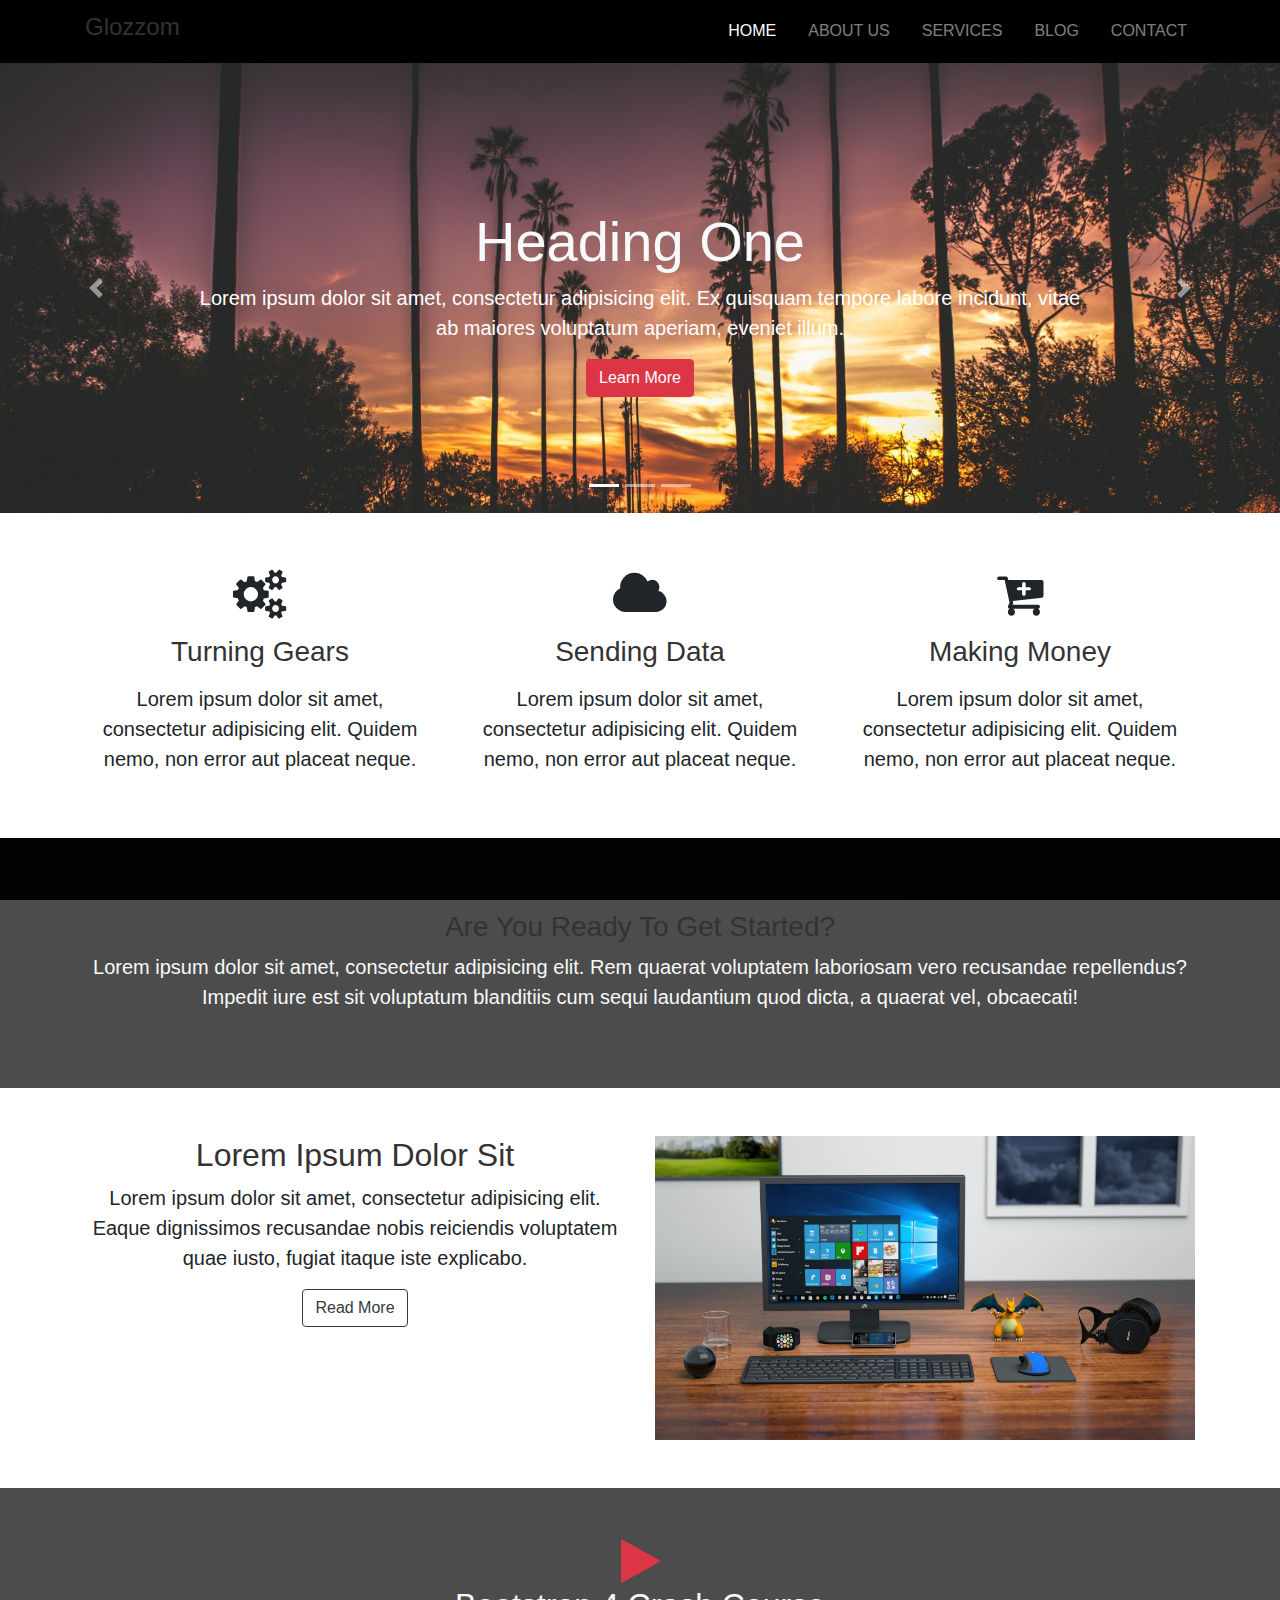
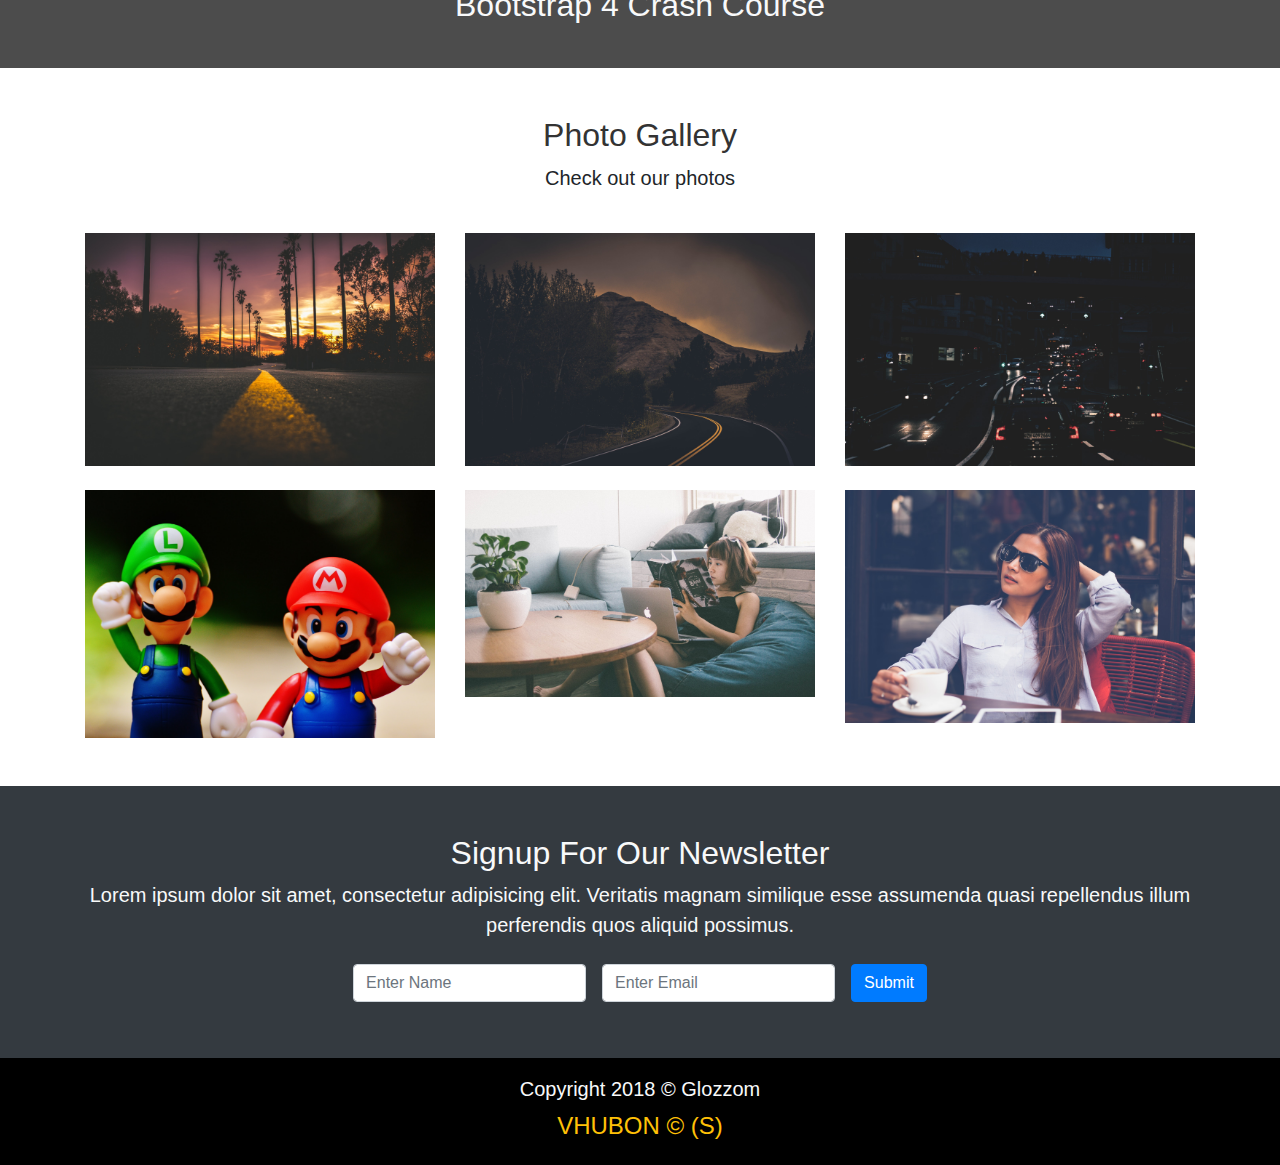
<file: index.html>
<!DOCTYPE html>
<html lang="en">
<head>
    <meta charset="UTF-8">
    <meta name="viewport" content="width=device-width, initial-scale=1.0">
    <link rel="stylesheet" href="css/uikit.min.css">
    <link rel="stylesheet" href="css/bootstrap.css">
    <link href="https://stackpath.bootstrapcdn.com/font-awesome/4.7.0/css/font-awesome.min.css" rel="stylesheet" integrity="sha384-wvfXpqpZZVQGK6TAh5PVlGOfQNHSoD2xbE+QkPxCAFlNEevoEH3Sl0sibVcOQVnN" crossorigin="anonymous">
    <link rel="stylesheet" href="css/style.css">
    <link rel="shortcut icon" type="image/x-icon" href="img/icon.png">
    <title>Glozzom</title>
</head>
<body>

  <!--NAVBAR-->

  <nav class="navbar navbar-dark navbar-expand-md" uk-sticky="top: 200; animation: uk-animation-slide-top; bottom: #sticky-on-scroll-up">
    <div class="container">
      <a class="navbar-brand" href="index.html"><h4>Glozzom</h4></a>

      <button class="navbar-toggler navbar-toggler-right"  type="button" data-toggle="collapse" data-target="#navbarNav">
        <span class="navbar-toggler-icon"></span>
      </button>

      <div class="collapse navbar-collapse" id="navbarNav">
        <ul class="navbar-nav ml-auto">
          <li class="nav-item active">
            <a class="nav-link" href="index.html">Home</a>
          </li>
          <li class="nav-item">
            <a class="nav-link" href="about.html">About us</a>
          </li>
          <li class="nav-item">
            <a class="nav-link" href="services.html">Services</a>
          </li>
          <li class="nav-item">
            <a class="nav-link" href="blog.html">Blog</a>
          </li>
          <li class="nav-item">
            <a class="nav-link" href="contact.html">Contact</a>
          </li>
        </ul>
      </div>
    </div>
  </nav>

<!--Carousel Slider-->

<section id="showcase" class="bg-dark">
  <div id="mycarousel" class="carousel slide" data-ride="carousel">
    <ol class="carousel-indicators">
      <li data-slide-to="0" data-target="#mycarousel" class="active"></li>
      <li data-slide-to="1" data-target="#mycarousel"></li>
      <li data-slide-to="2" data-target="#mycarousel"></li>
    </ol>
    <div class="carousel-inner">
      <div class="carousel-item carousel-img-1 active">
        <div class="container">
          <div class="carousel-caption mb-5 pb-5">
            <h2 class="display-4 text-light">Heading One</h2>
            <p class="lead">Lorem ipsum dolor sit amet, consectetur adipisicing elit. Ex quisquam tempore labore incidunt, vitae ab maiores voluptatum aperiam, eveniet illum.</p>
            <a href="#" class="btn btn-danger">Learn More</a>
          </div>
        </div>
      </div>
              <!--slider 2-->

              <div class="carousel-item carousel-img-2">
                <div class="container">
                  <div class="carousel-caption mb-5 pb-5 text-right">
                    <h2 class="display-4 text-light">Heading tow</h2>
                    <p class="lead">Lorem ipsum dolor sit amet, consectetur adipisicing elit. Ex quisquam tempore labore incidunt, vitae ab maiores voluptatum aperiam, eveniet illum.</p>
                    <a href="#" class="btn btn-warning">Learn More</a>
                  </div>
                </div>
              </div>

              <!--Slider 3-->

              <div class="carousel-item carousel-img-3">
                <div class="container">
                  <div class="carousel-caption mb-5 pb-5 text-left">
                    <h2 class="display-4 text-light">Heading Three</h2>
                    <p class="lead">Lorem ipsum dolor sit amet, consectetur adipisicing elit. Ex quisquam tempore labore incidunt, vitae ab maiores voluptatum aperiam, eveniet illum.</p>
                    <a href="#" class="btn btn-primary">Learn More</a>
                  </div>
                </div>
              </div>
    </div>
    <a href="#mycarousel" class="carousel-control-prev" data-slide="prev">
      <span class="carousel-control-prev-icon"></span>
    </a>
    <a href="#mycarousel" class="carousel-control-next" data-slide="next">
      <span class="carousel-control-next-icon"></span>
    </a>
  </div>
</section>


<!--Home Icon-->

<section id="homeicon" class="py-5 text-center">
  <div class="container">
    <div class="row">
      <div class="col-md-4 mt-2">
        <i class=" fa fa-gears"></i>
        <h3  class="py-3 mb-0">Turning Gears</h3>
        <p class="lead">Lorem ipsum dolor sit amet, consectetur adipisicing elit. Quidem nemo, non error aut placeat neque.</p>
      </div>
      <div class="col-md-4 mt-2">
        <i class=" fa fa-cloud"></i>
        <h3 class="py-3 mb-0">Sending Data</h3>
        <p class="lead">Lorem ipsum dolor sit amet, consectetur adipisicing elit. Quidem nemo, non error aut placeat neque.</p>
      </div>
      <div class="col-md-4 mt-2">
        <i class=" fa fa-cart-plus"></i>
        <h3  class="py-3 mb-0">Making Money</h3>
        <p class="lead">Lorem ipsum dolor sit amet, consectetur adipisicing elit. Quidem nemo, non error aut placeat neque.</p>
      </div>
    </div>
  </div>
</section>

<!--Home Get Started-->

<section id="getstarted" class="py-5 text-center text-light">
  <div class="dark-overlay">
    <div class="container">
      <div class="row">
        <div class="col mt-5 pt-4">
          <h3>Are You Ready To Get Started?</h3>
          <p class="lead">Lorem ipsum dolor sit amet, consectetur adipisicing elit. Rem quaerat voluptatem laboriosam vero recusandae repellendus? Impedit iure est sit voluptatum blanditiis cum sequi laudantium quod dicta, a quaerat vel, obcaecati!</p>
        </div>
      </div>
    </div>
  </div>
</section>

<!--Home info section-->


  <section id="homeinfo" class="py-5 text-center">
    <div class="container">
      <div class="row">
      <div class="col-md-6">
        <h2>Lorem Ipsum Dolor Sit</h2>
        <p class="lead">Lorem ipsum dolor sit amet, consectetur adipisicing elit. Eaque dignissimos recusandae nobis reiciendis voluptatem quae iusto, fugiat itaque iste explicabo.</p>
        <a href="#" class="btn btn-outline-dark">Read More</a>
      </div>
        <div class="col-md-6 mt-4 mt-md-0 mt-lg-0">
          <img src="img/pc.jpeg" class="img-fluid" alt="PIC">
        </div>
      </div>
    </div>

  </section>

         <!--Home Video section-->

    <section id="home-video" class="text-center py-5 text-light">
      <div class="dark-overlay">
        <div class="container">
          <div class="row">
            <div class="col mt-5">
              <div uk-lightbox>
                <a href="https://youtu.be/PwQvqVKEHUY" class="text-danger">
                  <i class="fa fa-play"></i>
                </a>
              </div>
              <h2 class="text-light">Bootstrap 4 Crash Course</h2>
            </div>
          </div>
        </div>
      </div>
    </section>

                     <!--Photo Galler-->

<section id="gallery" class="py-5" uk-lightbox>
  <div class="container">
    <div class="row text-center">
      <div class="col">
        <h2>Photo Gallery</h2>
        <p class="lead">Check out our photos</p>
      </div>
      </div>
      <div class="row mt-4">
        <div class="col-md-4">
          <div>
            <a href="img/image1.jpeg">
              <img src="img/image1.jpeg" class="img-fluid" alt="Img">
            </a>
          </div>
        </div>
        <div class="col-md-4">
          <div>
            <a href="img/image2.jpeg">
              <img src="img/image2.jpeg" class="img-fluid" alt="Img">
            </a>
          </div>
        </div>
        <div class="col-md-4">
          <div>
            <a href="img/image3.jpeg">
              <img src="img/image3.jpeg" class="img-fluid" alt="Img">
            </a>
          </div>
        </div>
      </div>


      <div class="row pt-0 pt-md-4">
        <div class="col-md-4">
          <div>
            <a href="img/image4.jpeg">
              <img src="img/image4.jpeg" class="img-fluid" alt="Img">
            </a>
          </div>
        </div>
        <div class="col-md-4">
          <div>
            <a href="img/image5.jpeg">
              <img src="img/image5.jpeg" class="img-fluid" alt="Img">
            </a>
          </div>
        </div>
        <div class="col-md-4">
          <div>
            <a href="img/image6.jpeg">
              <img src="img/image6.jpeg" class="img-fluid" alt="Img">
            </a>
          </div>
        </div>
      </div>

  </div>
</section>

               <!--NewsLetter-->

<section id="newsLetter" class="py-5 bg-dark text-light text-center">

 <div class="container">
   <div class="row">
     <div class="col">
       <h2 class="text-light">Signup For Our Newsletter</h2>
       <p class="lead">
            Lorem ipsum dolor sit amet, consectetur adipisicing elit. Veritatis magnam similique esse assumenda quasi repellendus illum perferendis quos aliquid possimus.
       </p>
       <form action="#" method="POST" class="form-inline justify-content-center">
         <lable for="name" class="sr-only">Name</lable>
         <input type="text" placeholder="Enter Name" class="form-control m-2">
         <lable for="email" class="sr-only">Name</lable>
         <input type="email" placeholder="Enter Email" class="form-control m-2">

         <input type="submit" class="btn btn-primary  m-2" value="Submit">
       </form>
     </div>
   </div>
 </div>
</section>

     <!--Copyright-->

     <section id="copyright" class="text-center py-3 text-light">
       <div class="container">
         <div class="row">
           <div class="col">
             <p class="lead mb-0">Copyright 2018 &copy; Glozzom</p>
             <h4 class="text-warning mt-2">VHUBON &copy; (S)</h4>
           </div>
         </div>
       </div>

     </section>












    <!-- JS FILES -->
    <script src="js/jquery.slim.js"></script>
    <script src="js/popper.min.js"></script>
    <script src="js/bootstrap.min.js"></script>
    <script src="js/uikit.min.js"></script>
    <script src="js/uikit-icons.min.js"></script>

</body>
</html>
</file>
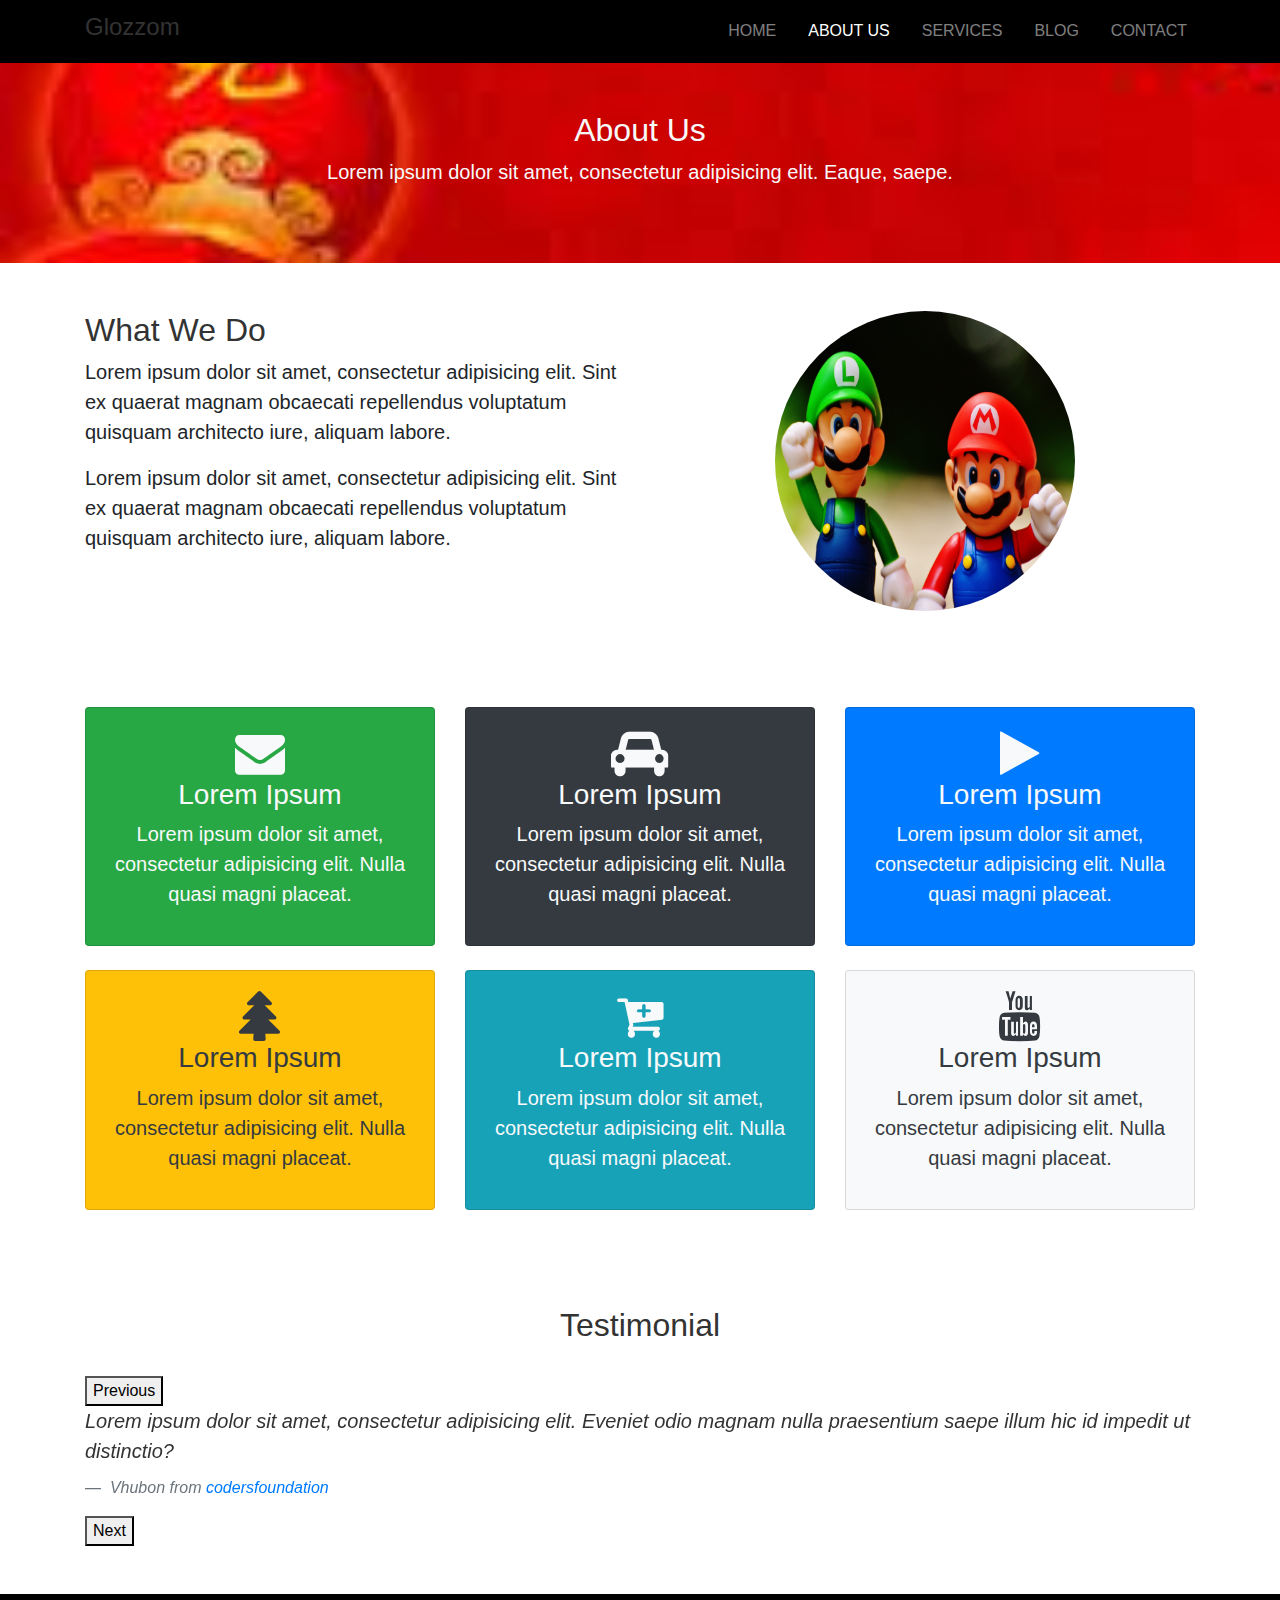
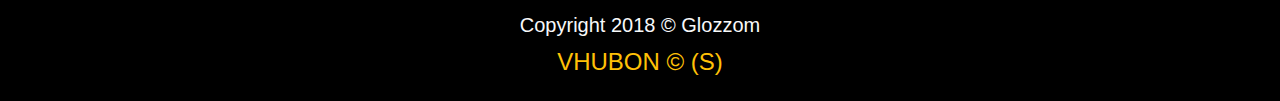
<file: about.html>
<!DOCTYPE html>
<html lang="en">
<head>
    <meta charset="UTF-8">
    <meta name="viewport" content="width=device-width, initial-scale=1.0">
    <link rel="stylesheet" href="css/slick.css">
    <link rel="stylesheet" href="css/uikit.min.css">
    <link rel="stylesheet" href="css/bootstrap.css">
    <link href="https://stackpath.bootstrapcdn.com/font-awesome/4.7.0/css/font-awesome.min.css" rel="stylesheet" integrity="sha384-wvfXpqpZZVQGK6TAh5PVlGOfQNHSoD2xbE+QkPxCAFlNEevoEH3Sl0sibVcOQVnN" crossorigin="anonymous">
    <link rel="stylesheet" href="css/style.css">
    <link rel="shortcut icon" type="image/x-icon" href="img/icon.png">
    <title>Glozzom</title>
</head>
<body>

  <!--NAVBAR-->

  <nav class="navbar navbar-dark navbar-expand-md" uk-sticky="top: 200; animation: uk-animation-slide-top; bottom: #sticky-on-scroll-up">
    <div class="container">
      <a class="navbar-brand" href="index.html"><h4>Glozzom</h4></a>

      <button class="navbar-toggler navbar-toggler-right"  type="button" data-toggle="collapse" data-target="#navbarNav">
        <span class="navbar-toggler-icon"></span>
      </button>

      <div class="collapse navbar-collapse" id="navbarNav">
        <ul class="navbar-nav ml-auto">
          <li class="nav-item ">
            <a class="nav-link" href="index.html">Home</a>
          </li>
          <li class="nav-item active">
            <a class="nav-link" href="about.html">About us</a>
          </li>
          <li class="nav-item">
            <a class="nav-link" href="services.html">Services</a>
          </li>
          <li class="nav-item">
            <a class="nav-link" href="blog.html">Blog</a>
          </li>
          <li class="nav-item">
            <a class="nav-link" href="contact.html">Contact</a>
          </li>
        </ul>
      </div>
    </div>
  </nav>

  <!--About Us Page Header-->

  <section id="page-header" class="text-center text-light">
    <div class="container">
      <div class="row">
        <div class="col py-5">
          <h2 class="text-light">About Us</h2>
          <p class="lead">Lorem ipsum dolor sit amet, consectetur adipisicing elit. Eaque, saepe.</p>
      </div>
      </div>
    </div>
  </section>

            <!---->

            <section id="about-info" class="py-5">
              <div class="container">
                <div class="row">
                  <div class="col-md-6">
                    <h2>What We Do</h2>
                    <p class="lead justify">
                        Lorem ipsum dolor sit amet, consectetur adipisicing elit. Sint ex quaerat magnam obcaecati repellendus voluptatum quisquam architecto iure, aliquam labore.</p>

                      <P class="lead justify">  Lorem ipsum dolor sit amet, consectetur adipisicing elit. Sint ex quaerat magnam obcaecati repellendus voluptatum quisquam architecto iure, aliquam labore.
                    </p>
                  </div>
                  <div class="col-md-6 text-center">
                    <img src="img/image4.jpeg" class="img-fluid rounded-circle" alt="Dool">
                  </div>
                </div>
                  </div>
             </section>

             <!--Icon Boxes-->

             <section id="icon-boxes" class="py-5 text-center text-light">
               <div class="container">
                 <div class="row">
                   <div class="col-md-4">
                     <div class="card  bg-success ">
                       <div class="card-body">
                         <div class="">
                           <i class="fa fa-envelope"></i>
                          </div>
                           <h3 class="text-light">Lorem Ipsum</h3>
                           <p class="lead">Lorem ipsum dolor sit amet, consectetur adipisicing elit. Nulla quasi magni placeat.</p>
                       </div>
                     </div>
                    </div>
                    <div class="col-md-4">
                      <div class="card  bg-dark ">
                        <div class="card-body">
                          <div class="">
                            <i class="fa fa-car"></i>
                           </div>
                            <h3 class="text-light">Lorem Ipsum</h3>
                            <p class="lead">Lorem ipsum dolor sit amet, consectetur adipisicing elit. Nulla quasi magni placeat.</p>
                        </div>
                      </div>
                    </div>
                    <div class="col-md-4">
                      <div class="card  bg-primary ">
                        <div class="card-body">
                          <div class="">
                            <i class="fa fa-play"></i>
                           </div>
                            <h3 class="text-light">Lorem Ipsum</h3>
                            <p class="lead">Lorem ipsum dolor sit amet, consectetur adipisicing elit. Nulla quasi magni placeat.</p>
                        </div>
                      </div>
                    </div>
                   </div>

                   <div class="row mt-0 mt-md-4">
                     <div class="col-md-4">
                       <div class="card  bg-warning text-dark">
                         <div class="card-body">
                           <div class="">
                             <i class="fa fa-tree"></i>
                            </div>
                             <h3 class="text-dark">Lorem Ipsum</h3>
                             <p class="lead">Lorem ipsum dolor sit amet, consectetur adipisicing elit. Nulla quasi magni placeat.</p>
                         </div>
                       </div>
                      </div>
                      <div class="col-md-4">
                        <div class="card  bg-info ">
                          <div class="card-body">
                            <div class="">
                              <i class="fa fa-cart-plus"></i>
                             </div>
                              <h3 class="text-light">Lorem Ipsum</h3>
                              <p class="lead">Lorem ipsum dolor sit amet, consectetur adipisicing elit. Nulla quasi magni placeat.</p>
                          </div>
                        </div>
                      </div>
                      <div class="col-md-4">
                        <div class="card  bg-light text-dark">
                          <div class="card-body">
                            <div class="">
                              <i class="fa fa-youtube"></i>
                             </div>
                              <h3 class="text-light text-dark">Lorem Ipsum</h3>
                              <p class="lead">Lorem ipsum dolor sit amet, consectetur adipisicing elit. Nulla quasi magni placeat.</p>
                          </div>
                        </div>
                      </div>
                     </div>
                   </div>
                </section>

                <!--Testimonial-->

               <section id="testimonial" class="py-5">
                 <div class="container">
                   <div class="row text-center">
                     <div class="col">
                       <h2>Testimonial</h2>
                     </div>
                   </div>
                   <div class="row mt-4">
                     <div class="col">
                       <div class="slider">
                         <div>
                           <blockquote class="blockquote">
                             <p class="leas">Lorem ipsum dolor sit amet, consectetur adipisicing elit. Eveniet odio magnam nulla praesentium saepe illum hic id impedit ut distinctio?</p>
                             <footer class="blockquote-footer">
                               Vhubon from <a href="http://www.codersfoundation.com/">codersfoundation</a>
                             </footer>
                           </blockquote>

                           </div>
                           <div>
                             <blockquote class="blockquote">
                               <p class="leas">Lorem ipsum dolor sit amet, consectetur adipisicing elit. Eveniet odio magnam nulla praesentium saepe illum hic id impedit ut distinctio?</p>
                               <footer class="blockquote-footer">
                                 srity from <a href="http://www.codersfoundation.com/">codersfoundation</a>
                               </footer>
                             </blockquote>
                     </div>
                   </div>
                 </div>
                    </div>
                    </div>
               </section>

     <!--Copyright-->

     <section id="copyright" class="text-center py-3 text-light">
       <div class="container">
         <div class="row">
           <div class="col">
             <p class="lead mb-0">Copyright 2018 &copy; Glozzom</p>
             <h4 class="text-warning mt-2">VHUBON &copy; (S)</h4>
           </div>
         </div>
       </div>

     </section>












    <!-- JS FILES -->
    <script src="js/jquery.slim.js"></script>
    <script src="js/popper.min.js"></script>
    <script src="js/bootstrap.min.js"></script>
    <script src="js/uikit.min.js"></script>
    <script src="js/uikit-icons.min.js"></script>
    <script src="js/slick.min.js"></script>
    <script src="js/main.js"></script>

</body>
</html>
</file>
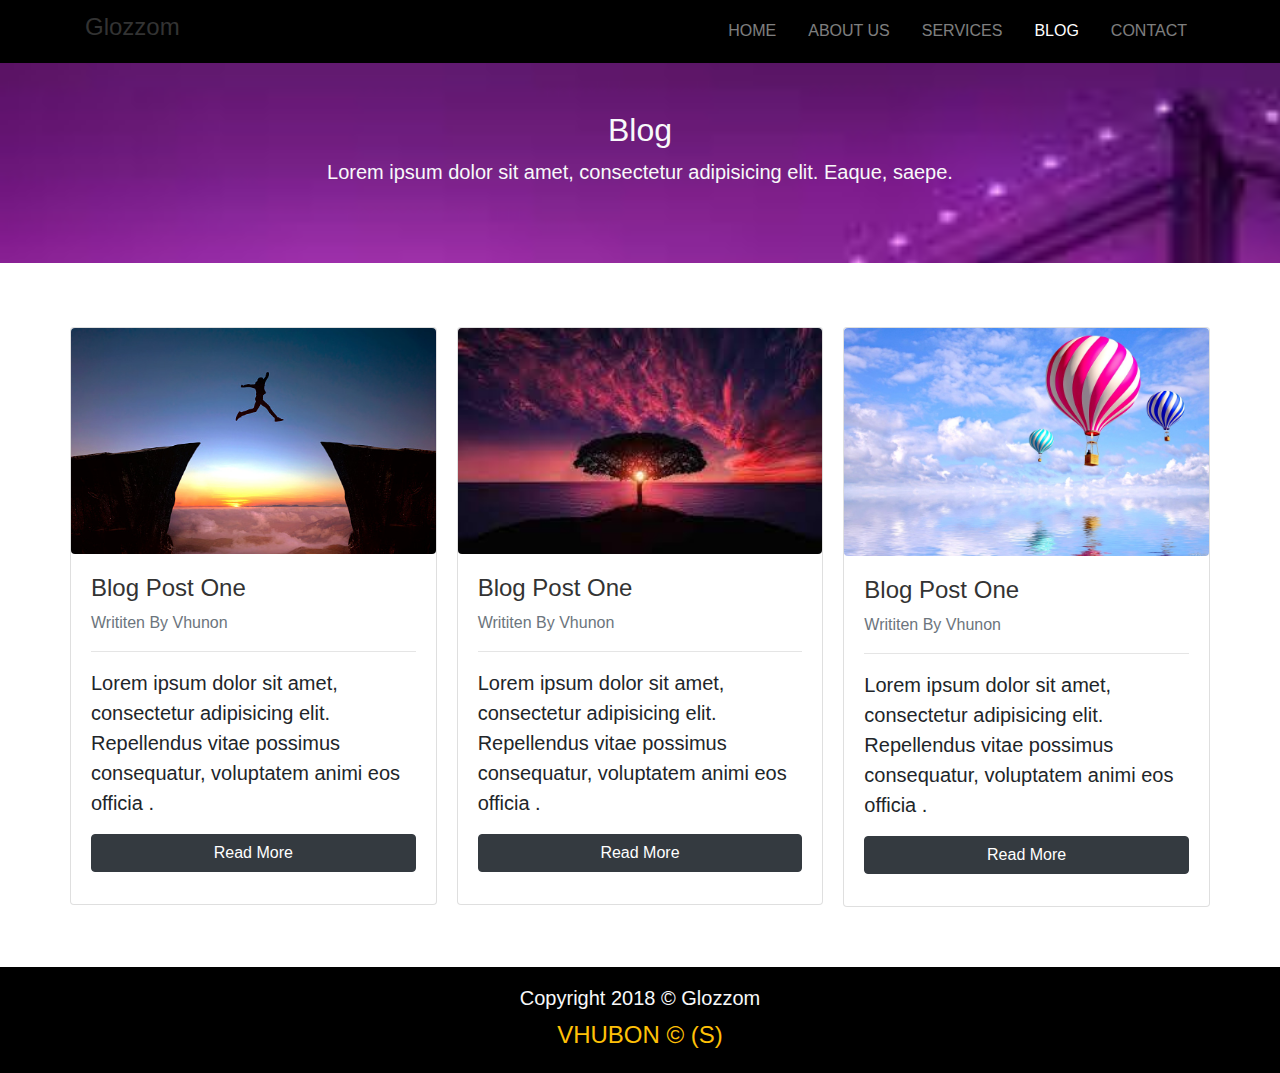
<file: blog.html>
<!DOCTYPE html>
<html lang="en">
<head>
    <meta charset="UTF-8">
    <meta name="viewport" content="width=device-width, initial-scale=1.0">
    <link rel="stylesheet" href="css/slick.css">
    <link rel="stylesheet" href="css/uikit.min.css">
    <link rel="stylesheet" href="css/bootstrap.css">
    <link href="https://stackpath.bootstrapcdn.com/font-awesome/4.7.0/css/font-awesome.min.css" rel="stylesheet" integrity="sha384-wvfXpqpZZVQGK6TAh5PVlGOfQNHSoD2xbE+QkPxCAFlNEevoEH3Sl0sibVcOQVnN" crossorigin="anonymous">
    <link rel="stylesheet" href="css/style.css">
    <link rel="shortcut icon" type="image/x-icon" href="img/icon.png">
    <title>Glozzom</title>
</head>
<body>

  <!--NAVBAR-->

  <nav class="navbar navbar-dark navbar-expand-md" uk-sticky="top: 200; animation: uk-animation-slide-top; bottom: #sticky-on-scroll-up">
    <div class="container">
      <a class="navbar-brand" href="index.html"><h4>Glozzom</h4></a>

      <button class="navbar-toggler navbar-toggler-right"  type="button" data-toggle="collapse" data-target="#navbarNav">
        <span class="navbar-toggler-icon"></span>
      </button>

      <div class="collapse navbar-collapse" id="navbarNav">
        <ul class="navbar-nav ml-auto">
          <li class="nav-item ">
            <a class="nav-link" href="index.html">Home</a>
          </li>
          <li class="nav-item ">
            <a class="nav-link" href="about.html">About us</a>
          </li>
          <li class="nav-item ">
            <a class="nav-link" href="services.html">Services</a>
          </li>
          <li class="nav-item active">
            <a class="nav-link" href="blog.html">Blog</a>
          </li>
          <li class="nav-item">
            <a class="nav-link" href="contact.html">Contact</a>
          </li>
        </ul>
      </div>
    </div>
  </nav>

  <!--Services Page Header-->

  <section id="blog-page-header" class="text-center text-light">
    <div class="container">
      <div class="row">
        <div class="col py-5">
          <h2 class="text-light">Blog</h2>
          <p class="lead">Lorem ipsum dolor sit amet, consectetur adipisicing elit. Eaque, saepe.</p>
      </div>
      </div>
    </div>
  </section>

    <!--Blog Section-->

     <section id="blog" class="py-5">
       <div class="container">
         <div class="row">
           <div class="card-columns">
             <div class="card mt-3">
               <img src="img/moon.jpg" class="img-fluid card-img-top rounded" alt="moon">
               <div class="card-body">
                 <div class="card-title">
                   <h4>Blog Post One</h4>
                   <smaill class="text-muted">Writiten By Vhunon</smaill>
                   <hr>
                   <p class="lead">Lorem ipsum dolor sit amet, consectetur adipisicing elit. Repellendus vitae possimus consequatur, voluptatem animi eos officia . </p>
                   <a href="#" class="btn btn-block btn-dark">Read More</a>
                 </div>
               </div>
             </div>
             <div class="card mt-3">
               <img src="img/index.jpg" class="img-fluid card-img-top rounded" alt="moon">
               <div class="card-body">
                 <div class="card-title">
                   <h4>Blog Post One</h4>
                   <smaill class="text-muted">Writiten By Vhunon</smaill>
                   <hr>
                   <p class="lead">Lorem ipsum dolor sit amet, consectetur adipisicing elit. Repellendus vitae possimus consequatur, voluptatem animi eos officia . </p>
                   <a href="#" class="btn btn-block btn-dark">Read More</a>
                 </div>
               </div>
             </div>
             <div class="card mt-3">
               <img src="img/prasud.jpg" class="img-fluid card-img-top rounded" alt="moon">
               <div class="card-body">
                 <div class="card-title">
                   <h4>Blog Post One</h4>
                   <smaill class="text-muted">Writiten By Vhunon</smaill>
                   <hr>
                   <p class="lead">Lorem ipsum dolor sit amet, consectetur adipisicing elit. Repellendus vitae possimus consequatur, voluptatem animi eos officia . </p>
                   <a href="#" class="btn btn-block btn-dark">Read More</a>
                 </div>
               </div>
             </div>
           </div>
         </div>
       </div>
     </section>

     <!--Copyright-->

     <section id="copyright" class="text-center py-3 text-light">
       <div class="container">
         <div class="row">
           <div class="col">
             <p class="lead mb-0">Copyright 2018 &copy; Glozzom</p>
             <h4 class="text-warning mt-2">VHUBON &copy; (S)</h4>
           </div>
         </div>
       </div>

     </section>












    <!-- JS FILES -->
    <script src="js/jquery.slim.js"></script>
    <script src="js/popper.min.js"></script>
    <script src="js/bootstrap.min.js"></script>
    <script src="js/uikit.min.js"></script>
    <script src="js/uikit-icons.min.js"></script>
    <script src="js/slick.min.js"></script>
    <script src="js/main.js"></script>

</body>
</html>
</file>
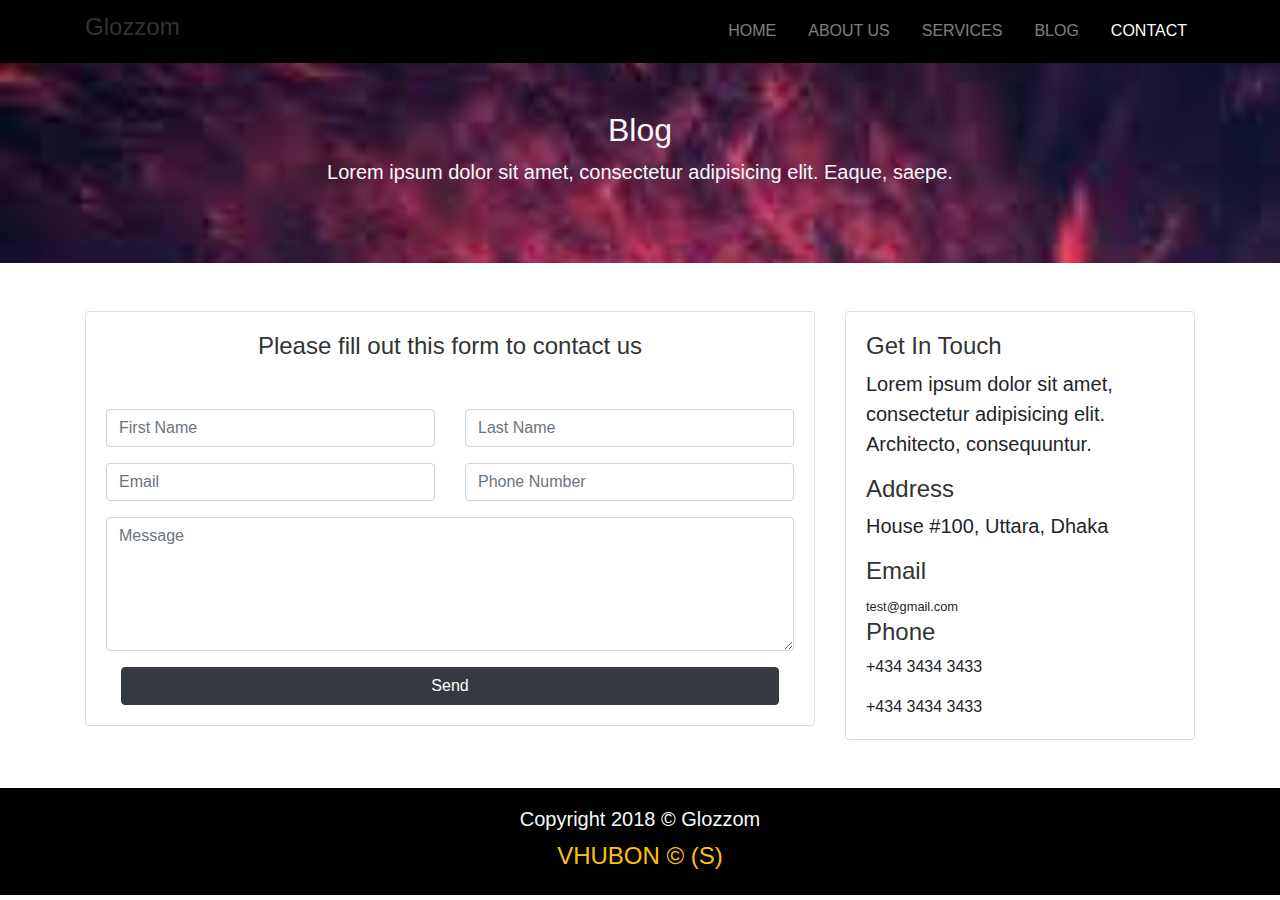
<file: contact.html>
<!DOCTYPE html>
<html lang="en">
<head>
    <meta charset="UTF-8">
    <meta name="viewport" content="width=device-width, initial-scale=1.0">
    <link rel="stylesheet" href="css/slick.css">
    <link rel="stylesheet" href="css/uikit.min.css">
    <link rel="stylesheet" href="css/bootstrap.css">
    <link href="https://stackpath.bootstrapcdn.com/font-awesome/4.7.0/css/font-awesome.min.css" rel="stylesheet" integrity="sha384-wvfXpqpZZVQGK6TAh5PVlGOfQNHSoD2xbE+QkPxCAFlNEevoEH3Sl0sibVcOQVnN" crossorigin="anonymous">
    <link rel="stylesheet" href="css/style.css">
    <link rel="shortcut icon" type="image/x-icon" href="img/icon.png">
    <title>Glozzom</title>
</head>
<body>

  <!--NAVBAR-->

  <nav class="navbar navbar-dark navbar-expand-md" uk-sticky="top: 200; animation: uk-animation-slide-top; bottom: #sticky-on-scroll-up">
    <div class="container">
      <a class="navbar-brand" href="index.html"><h4>Glozzom</h4></a>

      <button class="navbar-toggler navbar-toggler-right"  type="button" data-toggle="collapse" data-target="#navbarNav">
        <span class="navbar-toggler-icon"></span>
      </button>

      <div class="collapse navbar-collapse" id="navbarNav">
        <ul class="navbar-nav ml-auto">
          <li class="nav-item ">
            <a class="nav-link" href="index.html">Home</a>
          </li>
          <li class="nav-item ">
            <a class="nav-link" href="about.html">About us</a>
          </li>
          <li class="nav-item ">
            <a class="nav-link" href="services.html">Services</a>
          </li>
          <li class="nav-item ">
            <a class="nav-link" href="blog.html">Blog</a>
          </li>
          <li class="nav-item active">
            <a class="nav-link" href="contact.html">Contact</a>
          </li>
        </ul>
      </div>
    </div>
  </nav>

  <!--Services Page Header-->

  <section id="contact-page-header" class="text-center text-light">
    <div class="container">
      <div class="row">
        <div class="col py-5">
          <h2 class="text-light">Blog</h2>
          <p class="lead">Lorem ipsum dolor sit amet, consectetur adipisicing elit. Eaque, saepe.</p>
      </div>
      </div>
    </div>
  </section>

    <!--Contact Section-->

       <section id="contact" class="py-5">
         <div class="container">
           <div class="row">
            <div class="col-md-8">
              <div class="card">
                <div class="card-body">
                  <h4 class="text-center">Please fill out this form to contact us</h4>
                   <div class="row mt-5">
                  <div class="col-md-6">
                    <div class="form-group">
                      <input type="text" placeholder="First Name" class="form-control">
                    </div>
                  </div>
                  <div class="col-md-6">
                    <div class="form-group">
                      <input type="text" placeholder="Last Name" class="form-control">
                    </div>
                  </div>
                  <div class="col-md-6">
                    <div class="form-group">
                      <input type="email" placeholder="Email" class="form-control">
                    </div>
                  </div>
                  <div class="col-md-6">
                    <div class="form-group">
                      <input type="text" placeholder="Phone Number" class="form-control">
                    </div>
                  </div>
                  <div class="col-md-12">
                    <div class="form-group">
                    <textarea rows="5" cols="80" placeholder="Message" class="form-control"></textarea>
                    </div>
                  <div class="col-md-12">
                    <input type="submit"  value="Send" class="btn btn-block btn-dark">
                  </div>
                  </div>
                  </div>
                </div>
              </div>
            </div>
            <div class="col-md-4">
              <div class="card">
                <div class="card-body">
                  <h4>Get In Touch</h4>
                  <p class="lead">Lorem ipsum dolor sit amet, consectetur adipisicing elit. Architecto, consequuntur.</p>
                  <h4>Address</h4>
                  <p class="lead">House #100, Uttara, Dhaka</p>
                  <h4>Email</h4>
                  <small>test@gmail.com</small>
                  <h4>Phone</h4>
                  <p>+434 3434 3433</p>
                  <p class="mb-0">+434 3434 3433</p>
                </div>
              </div>
            </div>
           </div>
         </div>
       </section>


     <!--Copyright-->

     <section id="copyright" class="text-center py-3 text-light">
       <div class="container">
         <div class="row">
           <div class="col">
             <p class="lead mb-0">Copyright 2018 &copy; Glozzom</p>
             <h4 class="text-warning mt-2">VHUBON &copy; (S)</h4>
           </div>
         </div>
       </div>

     </section>












    <!-- JS FILES -->
    <script src="js/jquery.slim.js"></script>
    <script src="js/popper.min.js"></script>
    <script src="js/bootstrap.min.js"></script>
    <script src="js/uikit.min.js"></script>
    <script src="js/uikit-icons.min.js"></script>
    <script src="js/slick.min.js"></script>
    <script src="js/main.js"></script>

</body>
</html>
</file>
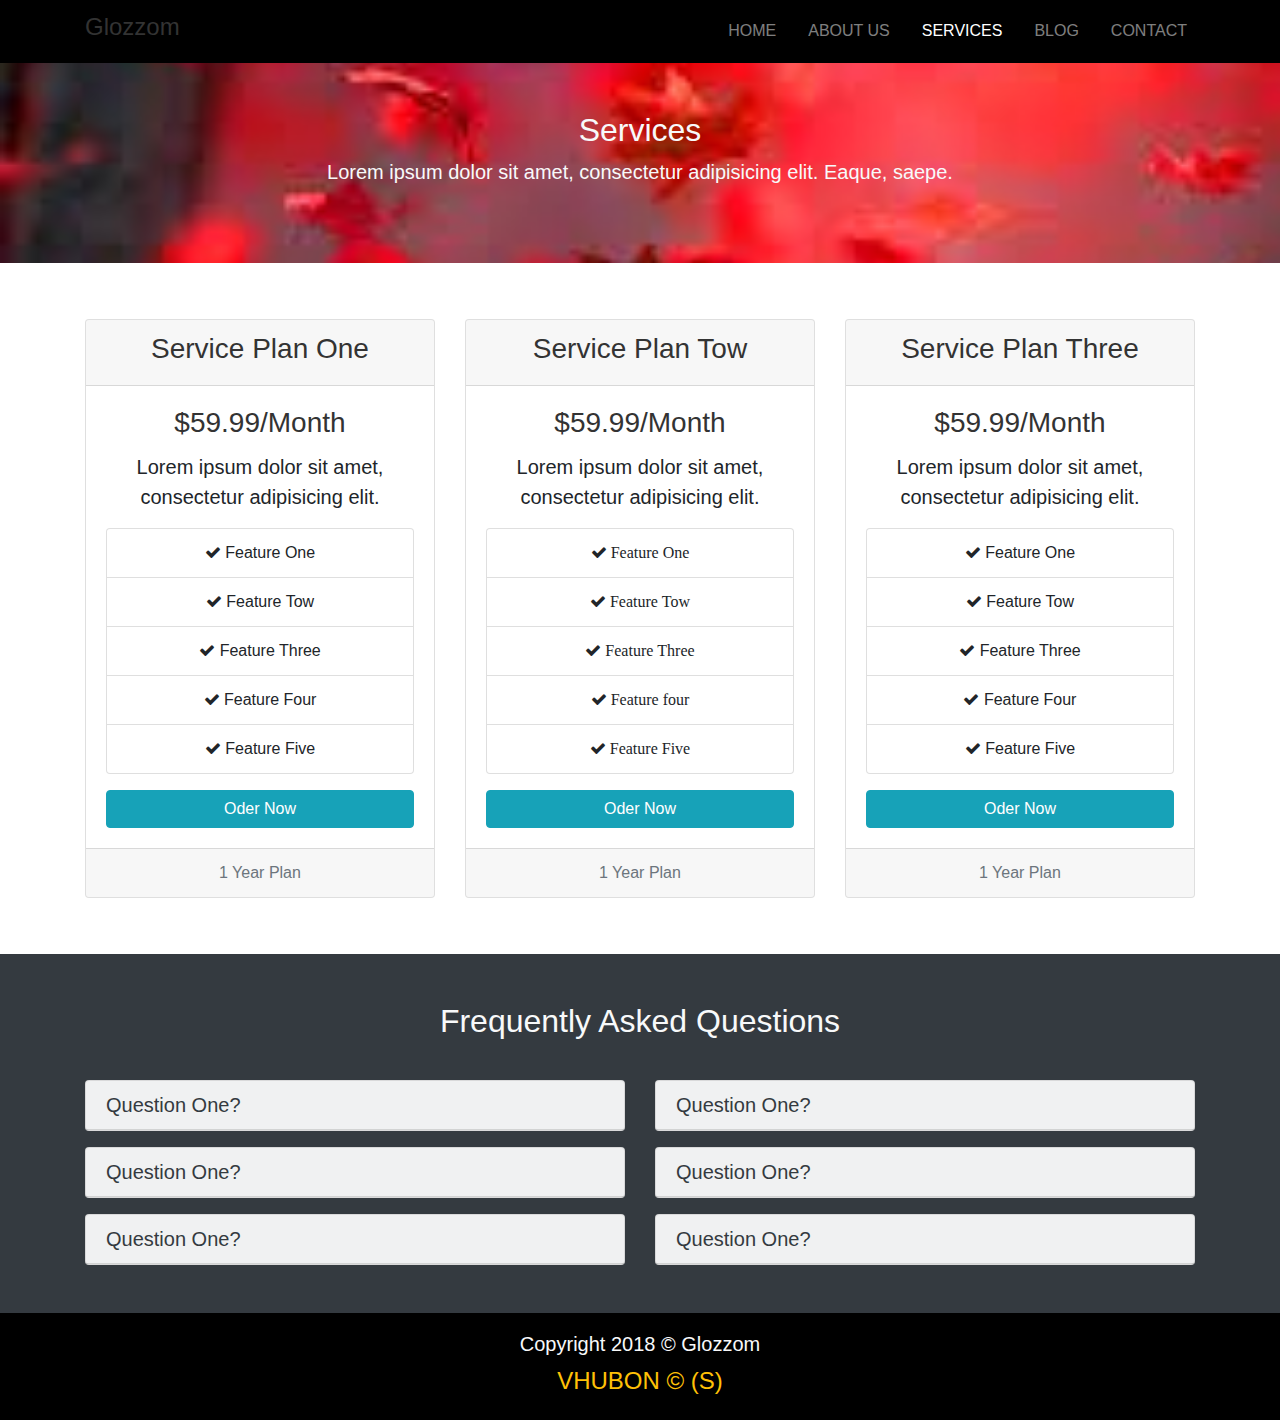
<file: services.html>
<!DOCTYPE html>
<html lang="en">
<head>
    <meta charset="UTF-8">
    <meta name="viewport" content="width=device-width, initial-scale=1.0">
    <link rel="stylesheet" href="css/slick.css">
    <link rel="stylesheet" href="css/uikit.min.css">
    <link rel="stylesheet" href="css/bootstrap.css">
    <link href="https://stackpath.bootstrapcdn.com/font-awesome/4.7.0/css/font-awesome.min.css" rel="stylesheet" integrity="sha384-wvfXpqpZZVQGK6TAh5PVlGOfQNHSoD2xbE+QkPxCAFlNEevoEH3Sl0sibVcOQVnN" crossorigin="anonymous">
    <link rel="stylesheet" href="css/style.css">
    <link rel="shortcut icon" type="image/x-icon" href="img/icon.png">
    <title>Glozzom</title>
</head>
<body>

  <!--NAVBAR-->

  <nav class="navbar navbar-dark navbar-expand-md" uk-sticky="top: 200; animation: uk-animation-slide-top; bottom: #sticky-on-scroll-up">
    <div class="container">
      <a class="navbar-brand" href="index.html"><h4>Glozzom</h4></a>

      <button class="navbar-toggler navbar-toggler-right"  type="button" data-toggle="collapse" data-target="#navbarNav">
        <span class="navbar-toggler-icon"></span>
      </button>

      <div class="collapse navbar-collapse" id="navbarNav">
        <ul class="navbar-nav ml-auto">
          <li class="nav-item ">
            <a class="nav-link" href="index.html">Home</a>
          </li>
          <li class="nav-item ">
            <a class="nav-link" href="about.html">About us</a>
          </li>
          <li class="nav-item active">
            <a class="nav-link" href="services.html">Services</a>
          </li>
          <li class="nav-item">
            <a class="nav-link" href="blog.html">Blog</a>
          </li>
          <li class="nav-item">
            <a class="nav-link" href="contact.html">Contact</a>
          </li>
        </ul>
      </div>
    </div>
  </nav>

  <!--Services Page Header-->

  <section id="services-page-header" class="text-center text-light">
    <div class="container">
      <div class="row">
        <div class="col py-5">
          <h2 class="text-light">Services</h2>
          <p class="lead">Lorem ipsum dolor sit amet, consectetur adipisicing elit. Eaque, saepe.</p>
      </div>
      </div>
    </div>
  </section>

            <!--Price Table-->
 <Section id="price-table" class="py-5">
<div class="container">
  <div class="row">
    <div class="col-md-4 py-2">
      <div class="card text-center">
        <div class="card-header">
          <h3>Service Plan One</h3>
        </div>
        <div class="card-body">
          <div class="card-title"><h3>$59.99/Month</h3></div>
          <div class="card-text lead mb-3">
            Lorem ipsum dolor sit amet, consectetur adipisicing   elit.
          </div>
          <ul class="list-group">
            <li class="list-group-item">
              <i class="fa fa-check"></i> Feature One
            </li>
            <li class="list-group-item">
              <i class="fa fa-check"></i> Feature Tow
            </li>
            <li class="list-group-item">
              <i class="fa fa-check"></i> Feature Three
            </li>
            <li class="list-group-item">
              <i class="fa fa-check"></i> Feature Four
            </li>
            <li class="list-group-item">
              <i class="fa fa-check"></i> Feature Five
            </li>
          </ul>
          <a href="#" class="btn btn-block btn-info mt-3">Oder Now</a>
        </div>
        <div class="card-footer">
          <p class="text-muted mb-0">1 Year Plan </p>
        </div>
      </div>
    </div>
    <div class="col-md-4 py-2">
      <div class="card text-center">
        <div class="card-header">
          <h3>Service Plan Tow</h3>
        </div>
        <div class="card-body">
          <div class="card-title">
          <h3>$59.99/Month</h3>
          </div>
          <div class="card-text lead mb-3">
            Lorem ipsum dolor sit amet, consectetur adipisicing elit.
          </div>
          <ul class="list-group">
            <li class="list-group-item">
              <i class="fa fa-check"> Feature One</i>
            </li>
            <li class="list-group-item">
              <i class="fa fa-check"> Feature Tow</i>
            </li>
            <li class="list-group-item">
              <i class="fa fa-check"> Feature Three</i>
            </li>
            <li class="list-group-item">
              <i class="fa fa-check"> Feature four</i>
            </li>
            <li class="list-group-item">
              <i class="fa fa-check"> Feature Five</i>
            </li>
          </ul>
          <a href="#" class="btn btn-block btn-info mt-3">Oder Now</a>
        </div>
        <div class="card-footer"><p class="text-muted mb-0">1 Year Plan </p></div>
      </div>
    </div>
    <div class="col-md-4 py-2">
      <div class="card text-center">
        <div class="card-header">
          <h3>Service Plan Three</h3>
        </div>
        <div class="card-body">
          <div class="card-title"><h3>$59.99/Month</h3></div>
          <div class="card-text lead mb-3">
            Lorem ipsum dolor sit amet, consectetur adipisicing   elit.
          </div>
          <ul class="list-group">
            <li class="list-group-item">
              <i class="fa fa-check"></i> Feature One
            </li>
            <li class="list-group-item">
              <i class="fa fa-check"></i> Feature Tow
            </li>
            <li class="list-group-item">
              <i class="fa fa-check"></i> Feature Three
            </li>
            <li class="list-group-item">
              <i class="fa fa-check"></i> Feature Four
            </li>
            <li class="list-group-item">
              <i class="fa fa-check"></i> Feature Five
            </li>
          </ul>
          <a href="#" class="btn btn-block btn-info mt-3">Oder Now</a>
        </div>
        <div class="card-footer">
          <p class="text-muted mb-0">1 Year Plan </p>
        </div>
      </div>
    </div>
  </div>
</div>
 </Section>

 <!--FAG section-->

        <section id="accordion" class="py-5 bg-dark">
          <div class="container">
            <div class="row text-center">
              <div class="col">
                <h2 class="text-light">Frequently Asked Questions</h2>
              </div>
            </div>
            <div class="row mt-3">
              <div class="col-md-6 mt-3">
                <div class="card bg-light text-dark">
                  <div class="card-header" id="HeadingOne">
                    <h5 class="lead mb-0 text-dark">
                    <a class="text-dark" href="#collapseOne" data-toggle="collapse">
                      Question One?
                    </a>
                    </h5>
                  </div>
                  <div id="collapseOne" class="collapse px-4 py-2"  data-parent="#accordion">
                    <p class="lead mb-0">Lorem ipsum dolor sit amet, consectetur adipisicing elit. Aliquid quidem aliquam expedita fugiat, esse natus.</p>
                  </div>
                  </div>
                  <div class="card bg-light text-dark my-3">
                    <div class="card-header" id="HeadingTwo">
                      <h5 class="lead mb-0 text-li">
                      <a class="text-dark" href="#collapseTwo" data-toggle="collapse">
                        Question One?
                      </a>
                      </h5>
                    </div>
                    <div id="collapseTwo" class="collapse px-4 py-2" data-parent="#accordion">
                      <p class="lead mb-0">Lorem ipsum dolor sit amet, consectetur adipisicing elit. Aliquid quidem aliquam expedita fugiat, esse natus.</p>
                    </div>
                  </div>
                  <div class="card bg-light text-dark">
                    <div class="card-header" id="HeadingThree">
                      <h5 class="lead mb-0 text-li">
                      <a class="text-dark" href="#collapseThree" data-toggle="collapse">
                        Question One?
                      </a>
                      </h5>
                    </div>
                    <div id="collapseThree" class="collapse px-4 py-2" data-parent="#accordion">
                      <p class="lead mb-0">Lorem ipsum dolor sit amet, consectetur adipisicing elit. Aliquid quidem aliquam expedita fugiat, esse natus.</p>
                    </div>
                  </div>
                </div>
                <div class="col-md-6 mt-3">
                  <div class="card bg-light text-dark">
                    <div class="card-header" id="HeadingFour">
                      <h5 class="lead mb-0 text-li">
                      <a class="text-dark" href="#collapseFour" data-toggle="collapse">
                        Question One?
                      </a>
                      </h5>
                    </div>
                    <div id="collapseFour" class="collapse px-4 py-2" data-parent="#accordion">
                      <p class="lead mb-0">Lorem ipsum dolor sit amet, consectetur adipisicing elit. Aliquid quidem aliquam expedita fugiat, esse natus.</p>
                    </div>
                    </div>
                    <div class="card bg-light text-dark my-3">
                      <div class="card-header" id="HeadingFive">
                        <h5 class="lead mb-0 text-li">
                        <a class="text-dark" href="#collapseFive" data-toggle="collapse">
                          Question One?
                        </a>
                        </h5>
                      </div>
                      <div id="collapseFive" class="collapse px-4 py-2" data-parent="#accordion">
                        <p class="lead mb-0">Lorem ipsum dolor sit amet, consectetur adipisicing elit. Aliquid quidem aliquam expedita fugiat, esse natus.</p>
                      </div>
                    </div>
                    <div class="card bg-light text-dark">
                      <div class="card-header" id="HeadingSix">
                        <h5 class="lead mb-0 text-li">
                        <a class="text-dark" href="#collapseSix" data-toggle="collapse">
                          Question One?
                        </a>
                        </h5>
                      </div>
                      <div id="collapseSix" class="collapse px-4 py-2" data-parent="#accordion">
                        <p class="lead mb-0">Lorem ipsum dolor sit amet, consectetur adipisicing elit. Aliquid quidem aliquam expedita fugiat, esse natus.</p>
                      </div>
                    </div>
                  </div>
              </div>
            </div>
          </div>
        </section>

     <!--Copyright-->

     <section id="copyright" class="text-center py-3 text-light">
       <div class="container">
         <div class="row">
           <div class="col">
             <p class="lead mb-0">Copyright 2018 &copy; Glozzom</p>
             <h4 class="text-warning mt-2">VHUBON &copy; (S)</h4>
           </div>
         </div>
       </div>

     </section>












    <!-- JS FILES -->
    <script src="js/jquery.slim.js"></script>
    <script src="js/popper.min.js"></script>
    <script src="js/bootstrap.min.js"></script>
    <script src="js/uikit.min.js"></script>
    <script src="js/uikit-icons.min.js"></script>
    <script src="js/slick.min.js"></script>
    <script src="js/main.js"></script>

</body>
</html>
</file>
<file: css/style.css>
.navbar {
  background: #000; }
  .navbar .nav-item {
    padding-left: 1em; }
    .navbar .nav-item .nav-link {
      text-transform: uppercase; }

.carousel-item {
  height: 450px; }

.carousel-img-1 {
  background: url("../img/image1.jpeg");
  background-size: cover; }

.carousel-img-2 {
  background: url("../img/image2.jpeg");
  background-size: cover; }

.carousel-img-3 {
  background: url("../img/image3.jpeg");
  background-size: cover; }

#homeicon .fa {
  font-size: 50px; }

#getstarted {
  position: relative;
  background: url("../img/love.jpg");
  background-size: cover;
  background-attachment: fixed;
  background-repeat: no-repeat;
  min-height: 250px; }
  #getstarted .dark-overlay {
    background: rgba(0, 0, 0, 0.7);
    position: absolute;
    top: 0;
    left: 0;
    width: 100%;
    height: 100%; }

#home-video {
  position: relative;
  background: url("../img/boy.jpg");
  background-size: cover;
  background-attachment: fixed;
  background-repeat: no-repeat;
  min-height: 180px; }
  #home-video .dark-overlay {
    background: rgba(0, 0, 0, 0.7);
    position: absolute;
    top: 0;
    left: 0;
    width: 100%;
    height: 100%; }
    #home-video .dark-overlay .fa {
      font-size: 50px; }

#gallery img {
  min-height: 150px; }

#copyright {
  background: #000; }

#page-header {
  background: url("../img/red.jpg");
  background-size: cover;
  min-height: 200px;
  background-attachment: fixed; }

#services-page-header {
  background: url("../img/boy.jpg");
  background-size: cover;
  min-height: 200px;
  background-attachment: fixed; }

#blog-page-header {
  background: url("../img/vigg44.jpg");
  background-size: cover;
  min-height: 200px;
  background-attachment: fixed; }

#contact-page-header {
  background: url("../img/index.jpg");
  background-size: cover;
  min-height: 200px;
  background-attachment: fixed; }

#about-info img {
  width: 300px;
  height: 300px; }

#icon-boxes .fa {
  font-size: 50px; }

@media (max-width: 767px) {
  .nav-item {
    padding-left: 0 !important; }
  #getstarted {
    min-height: 300px; } }

@media (max-width: 480px) {
  .carousel h2 {
    font-size: 2.0rem; }
  #getstarted {
    min-height: 350px; } }

@media (max-width: 320px) {
  #getstartednpm {
    min-height: 450px; } }

@media (max-width: 320px) {
  #home-video {
    min-height: 220px; } }
</file>
